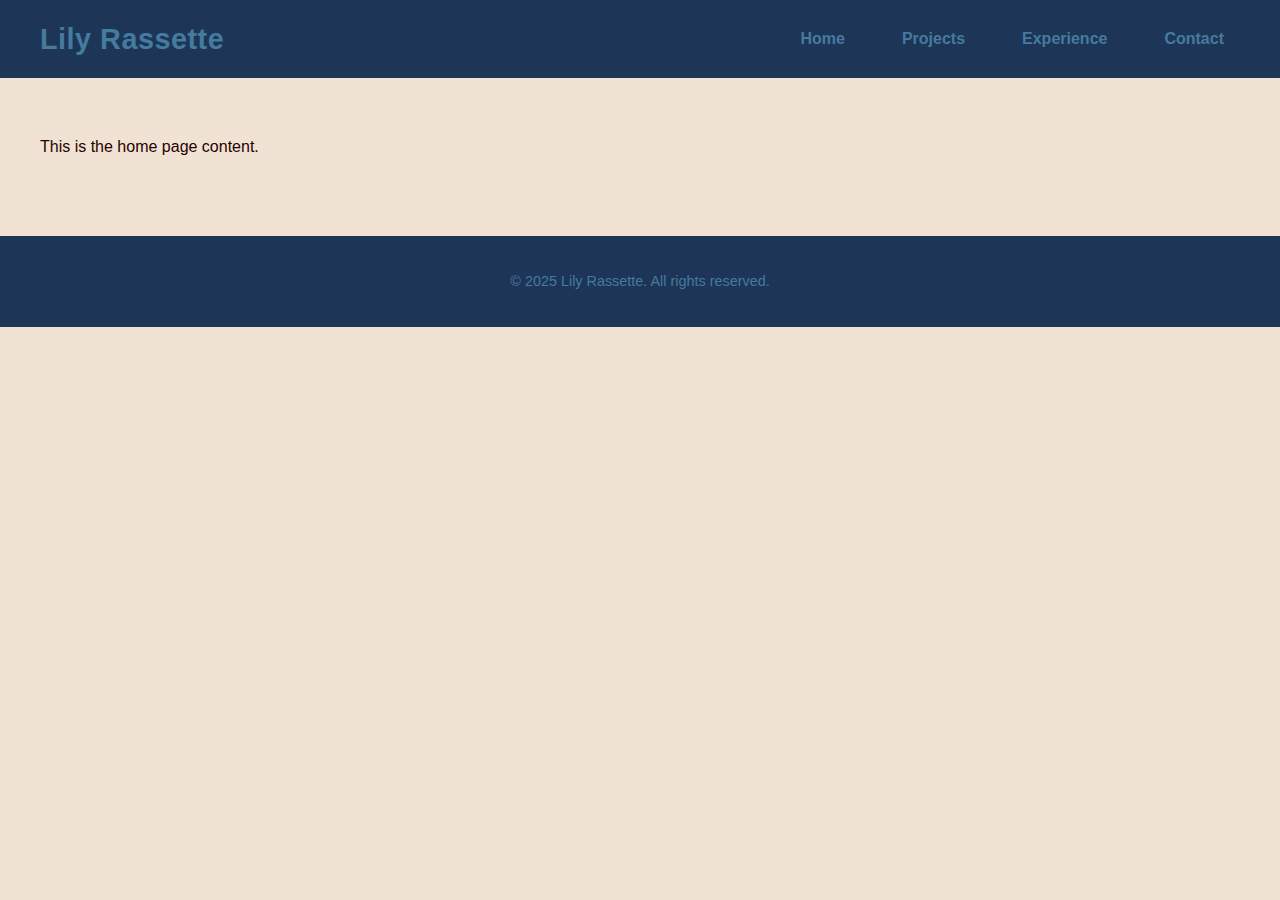
<file: contact/index.html>
<!DOCTYPE html>

<html lang="en">
 
  <head>
    <meta charset="utf-8">
    <title>Lily Rassette</title>
    <link href="styles.css" rel="stylesheet"/>
  </head>

<body>
<header>
    <nav class="navbar">
        <div class="logo">
            <a href="/">Lily Rassette</a> </div>
        <ul class="nav-links">
            <li><a href="/">Home</a></li><li><a href="/projects/">Projects</a></li><li><a href="/experience/">Experience</a></li><li><a href="/contact/">Contact</a></li></ul>
    </nav>
</header>

    <main>
        <p>This is the home page content.</p>
    </main>

    <footer>
        <p>&copy; 2025 Lily Rassette. All rights reserved.</p>
    </footer>
</body>
</html>
</file>
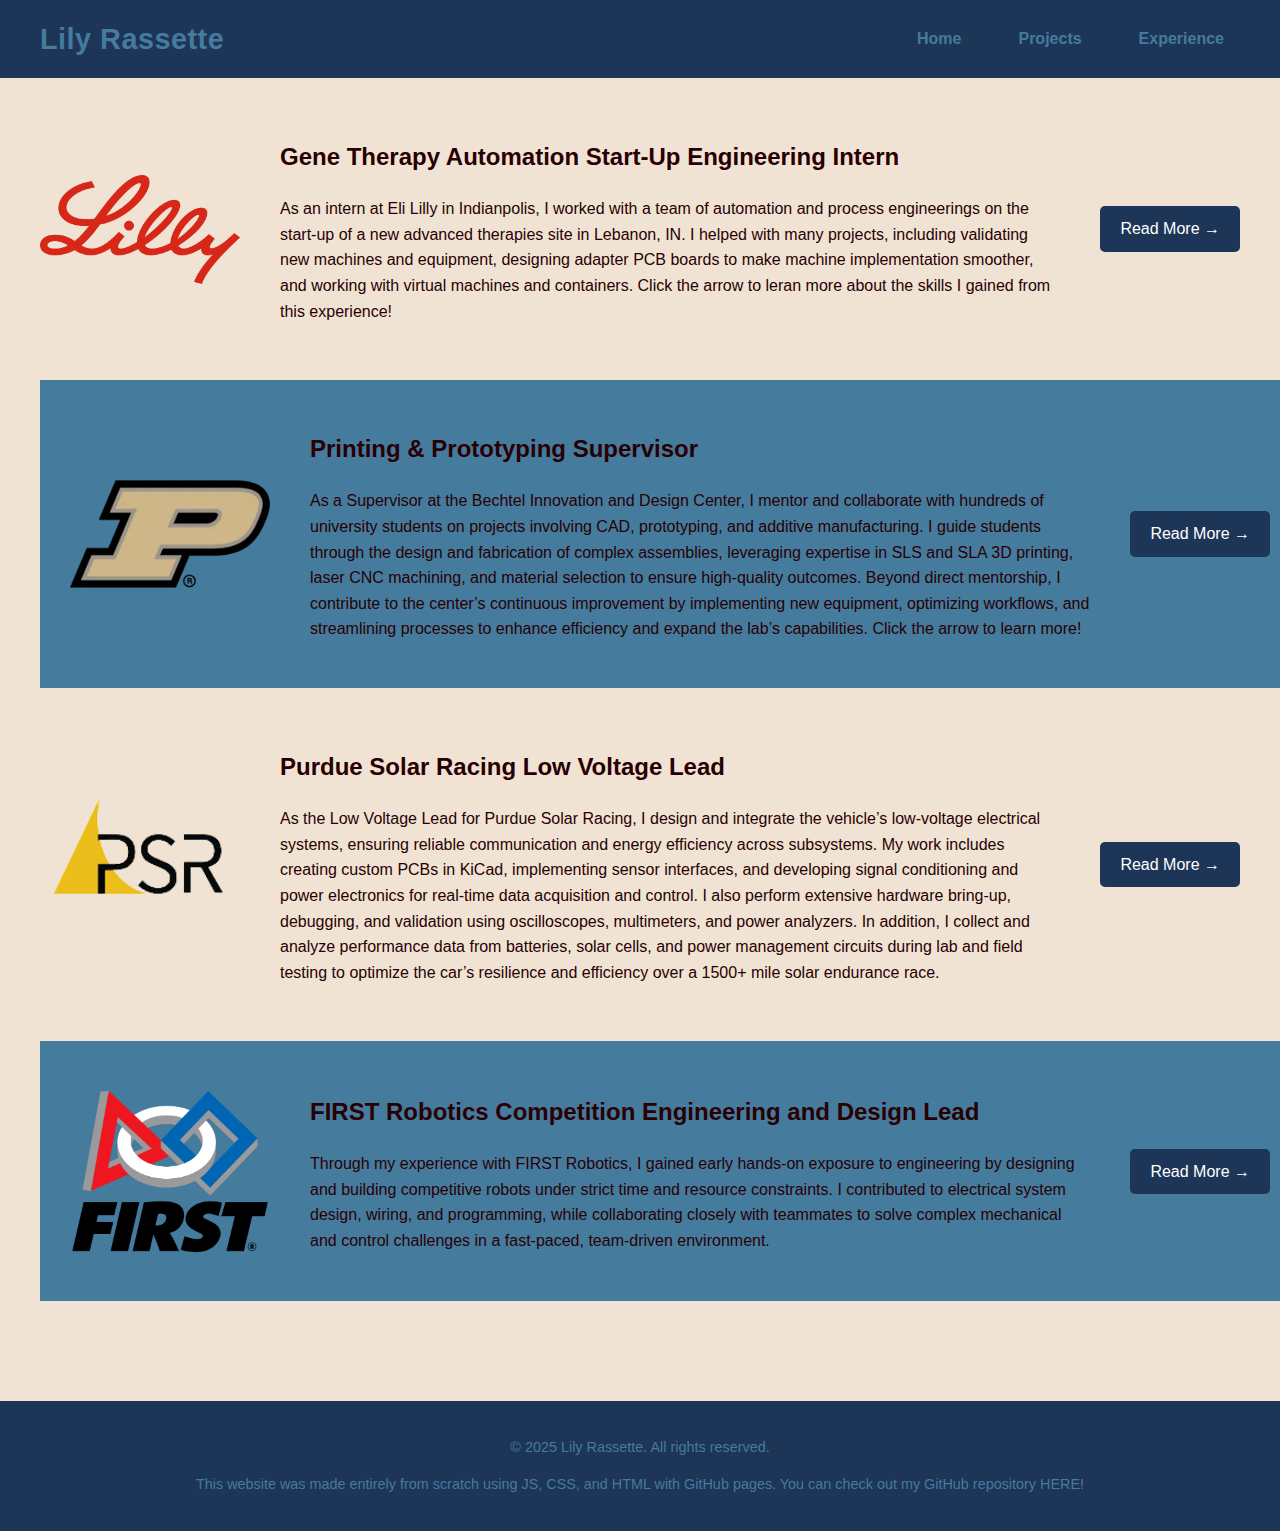
<file: experience/index.html>
<!DOCTYPE html>

<html lang="en">
 
  <head>
    <meta charset="utf-8">
    <title>Lily Rassette</title>
    <link href="styles.css" rel="stylesheet"/>
  </head>

<body>
<header>
    <nav class="navbar">
        <div class="logo">
            <a href="/">Lily Rassette</a> </div>
        <ul class="nav-links">
            <li><a href="/">Home</a></li><li><a href="/projects/">Projects</a></li><li><a href="/experience/">Experience</a></li></ul>
    </nav>
</header>

    <main>
        <div class="lilly-section">
            <img src="lilly_logo.png" alt="Eli Lilly Logo" class="CV-photo">
            <div class="cv-text">
                <h2>Gene Therapy Automation Start-Up Engineering Intern</h2>
                <p>As an intern at Eli Lilly in Indianpolis, I worked with a team of automation and process engineerings on the start-up of a new advanced therapies site in Lebanon, IN. I helped with many projects, including validating new machines and equipment, designing adapter PCB boards to make machine implementation smoother, and working with virtual machines and containers. Click the arrow to leran more about the skills I gained from this experience!</p>
            </div>
            <a href="your-projects-page.html" class="learn-more-button">
            Read More →
            </a>
        </div>
        <div class="bidc-section">
            <img src="bidc_logo.png" alt="BIDC Logo" class="CV-photo">
            <div class="cv-text">
                <h2>Printing & Prototyping Supervisor</h2>
                <p>As a Supervisor at the Bechtel Innovation and Design Center, I mentor and collaborate with hundreds of university students on projects involving CAD, prototyping, and additive manufacturing. I guide students through the design and fabrication of complex assemblies, leveraging expertise in SLS and SLA 3D printing, laser CNC machining, and material selection to ensure high-quality outcomes. Beyond direct mentorship, I contribute to the center’s continuous improvement by implementing new equipment, optimizing workflows, and streamlining processes to enhance efficiency and expand the lab’s capabilities. Click the arrow to learn more!</p>
            </div>
            <a href="your-projects-page.html" class="learn-more-button">
            Read More →
            </a>
        </div>
        <div class="psr-section">
            <img src="psrlogo.png" alt="Solar Car Logo" class="CV-photo">
            <div class="cv-text">
                <h2>Purdue Solar Racing Low Voltage Lead</h2>
                <p>As the Low Voltage Lead for Purdue Solar Racing, I design and integrate the vehicle’s low-voltage electrical systems, ensuring reliable communication and energy efficiency across subsystems. My work includes creating custom PCBs in KiCad, implementing sensor interfaces, and developing signal conditioning and power electronics for real-time data acquisition and control. I also perform extensive hardware bring-up, debugging, and validation using oscilloscopes, multimeters, and power analyzers. In addition, I collect and analyze performance data from batteries, solar cells, and power management circuits during lab and field testing to optimize the car’s resilience and efficiency over a 1500+ mile solar endurance race.</p>
            </div>
            <a href="your-projects-page.html" class="learn-more-button">
            Read More →
            </a>
        </div>
        <div class="frc-section">
            <img src="FIRST_logo.png" alt="FIRST Logo"" class="CV-photo">
            <div class="cv-text">
                <h2>FIRST Robotics Competition Engineering and Design Lead</h2>
                <p>Through my experience with FIRST Robotics, I gained early hands-on exposure to engineering by designing and building competitive robots under strict time and resource constraints. I contributed to electrical system design, wiring, and programming, while collaborating closely with teammates to solve complex mechanical and control challenges in a fast-paced, team-driven environment.</p>
            </div>
            <a href="your-projects-page.html" class="learn-more-button">
            Read More →
            </a>
        </div>
    </main>


    <footer>
        <p>&copy; 2025 Lily Rassette. All rights reserved.</p>
        <p>This website was made entirely from scratch using JS, CSS, and HTML with GitHub pages. You can check out my GitHub repository HERE!</p>
    </footer>
</body>
</html>
</file>
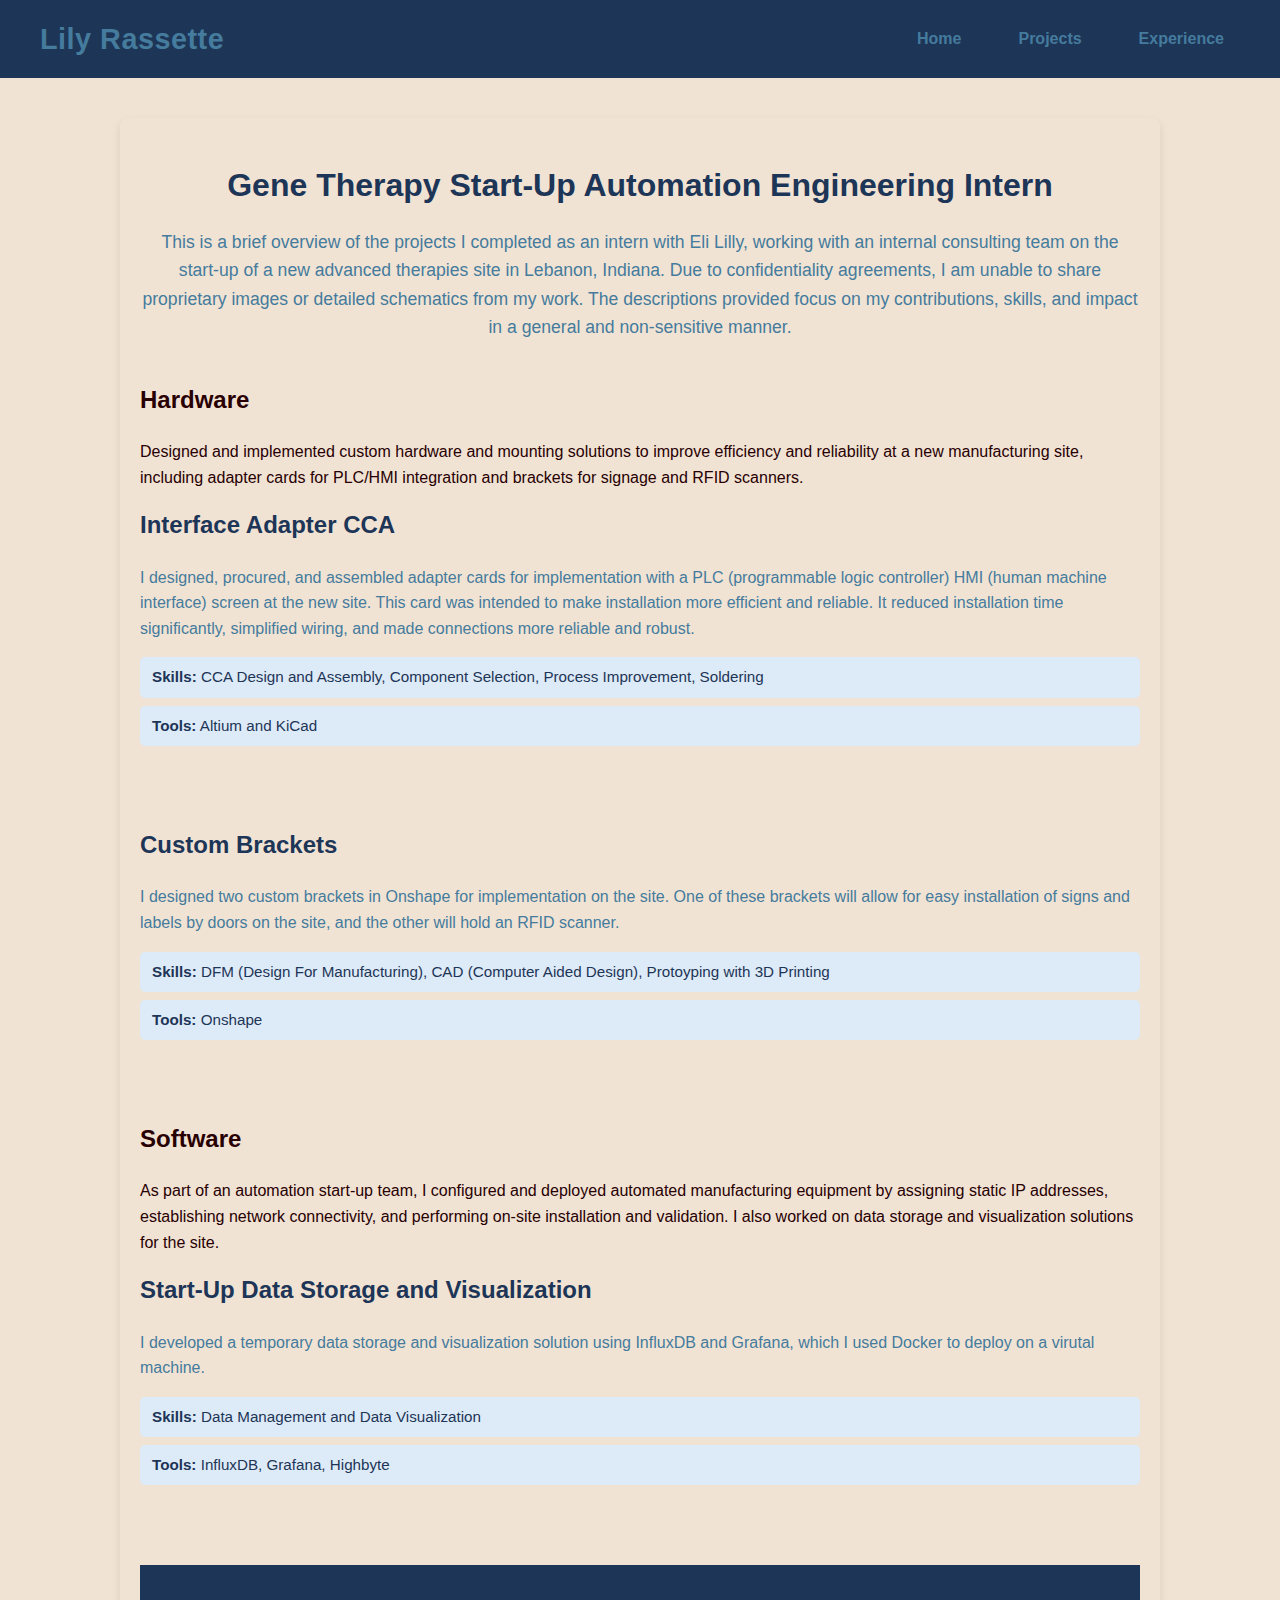
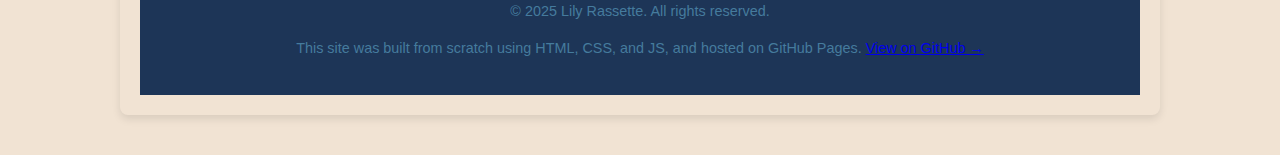
<file: projects/lilly/index.html>
<!DOCTYPE html>
<html lang="en">
<head>
  <meta charset="utf-8">
  <title>Lily Rassette</title>
  <link href="styles.css" rel="stylesheet">
  <link href="https://fonts.googleapis.com/css2?family=Inter:wght@400;500;600&family=Montserrat:wght@500;600&family=Work+Sans:wght@400;500&display=swap" rel="stylesheet">
</head>

<body>
  <!-- NAVIGATION -->
  <header>
    <nav class="navbar">
        <div class="logo">
            <a href="/">Lily Rassette</a> </div>
        <ul class="nav-links">
            <li><a href="/">Home</a></li><li><a href="/projects/">Projects</a></li><li><a href="/experience/">Experience</a></li></ul>
    </nav>
  </header>

  <!-- MAIN CONTENT -->
  <main class="category-page-main">
    <h1 class="category-page-title">Gene Therapy Start-Up Automation Engineering Intern</h1>
    <p class="category-page-description">
      This is a brief overview of the projects I completed as an intern with Eli Lilly, working with an internal consulting team on the start-up of a new advanced therapies site in Lebanon, Indiana. Due to confidentiality agreements, I am unable to share proprietary images or detailed schematics from my work. The descriptions provided focus on my contributions, skills, and impact in a general and non-sensitive manner.
    </p>

    <!-- SUMMARY SECTION -->
    <div class="summary-section">
      <h2>Hardware</h2>
      <p>Designed and implemented custom hardware and mounting solutions to improve efficiency and reliability at a new manufacturing site, including adapter cards for PLC/HMI integration and brackets for signage and RFID scanners.</p>
    </div>

    <!-- PROJECT 1 -->
    <div class="project-detail-item">
      <div class="project-detail-content">
        <h2>Interface Adapter CCA</h2>
        <p>I designed, procured, and assembled adapter cards for implementation with a PLC (programmable logic controller) HMI (human machine interface) screen at the new site. This card was intended to make installation more efficient and reliable. It reduced installation time significantly, simplified wiring, and made connections more reliable and robust. </p>
        <ul>
          <li><strong>Skills:</strong> CCA Design and Assembly, Component Selection, Process Improvement, Soldering</li>
          <li><strong>Tools:</strong> Altium and KiCad</li>
        </ul>
      </div>
    </div>

    <!-- PROJECT 2 -->
    <div class="project-detail-item">
      <div class="project-detail-content">
        <h2>Custom Brackets</h2>
        <p>I designed two custom brackets in Onshape for implementation on the site. One of these brackets will allow for easy installation of signs and labels by doors on the site, and the other will hold an RFID scanner.</p>
        <ul>
          <li><strong>Skills:</strong> DFM (Design For Manufacturing), CAD (Computer Aided Design), Protoyping with 3D Printing</li>
          <li><strong>Tools:</strong> Onshape</li>
        </ul>
      </div>
    </div>

    <div class="summary-section">
      <h2>Software</h2>
      <p>As part of an automation start-up team, I configured and deployed automated manufacturing equipment by assigning static IP addresses, establishing network connectivity, and performing on-site installation and validation. I also worked on data storage and visualization solutions for the site.</p>
    </div>

    <!-- PROJECT 2 -->
    <div class="project-detail-item">
      <div class="project-detail-content">
        <h2>Start-Up Data Storage and Visualization</h2>
        <p>I developed a temporary data storage and visualization solution using InfluxDB and Grafana, which I used Docker to deploy on a virutal machine. </p>
        <ul>
          <li><strong>Skills:</strong> Data Management and Data Visualization</li>
          <li><strong>Tools:</strong> InfluxDB, Grafana, Highbyte</li>
        </ul>
      </div>
    </div>

  <!-- FOOTER -->
  <footer>
    <p>&copy; 2025 Lily Rassette. All rights reserved.</p>
    <p>This site was built from scratch using HTML, CSS, and JS, and hosted on GitHub Pages. <a href="https://github.com/yourusername/yourrepo" target="_blank">View on GitHub →</a></p>
  </footer>
</body>
</html>
</file>
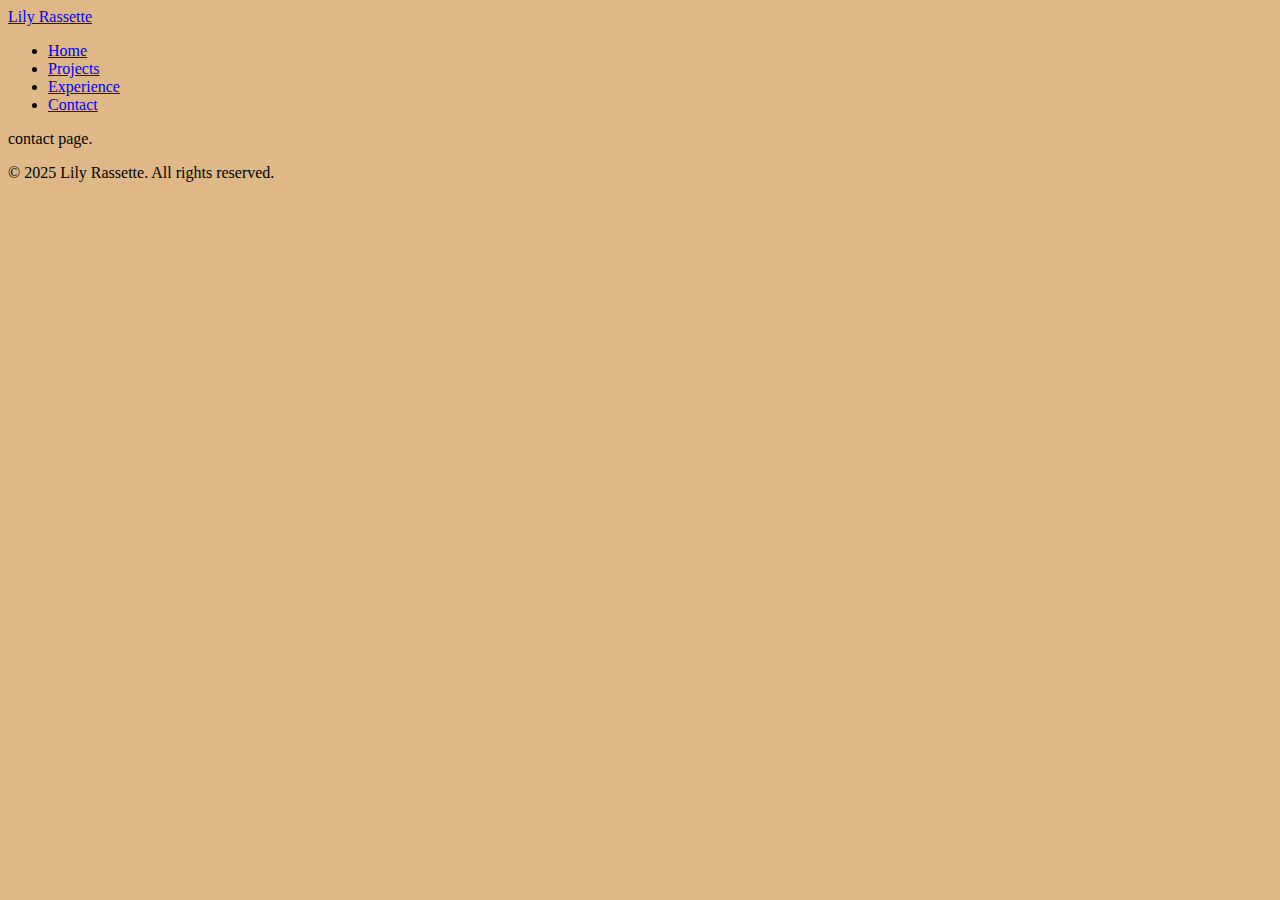
<file: contact.html>
<!DOCTYPE html>

<html lang="en">
 
  <head>
    <meta charset="utf-8">
    <title>Lily Rassette</title>
    <link href="styles.css" rel="stylesheet"/>
  </head>

<body>
    <header>
        <nav class="navbar">
            <div class="logo">
                <a href="index.html">Lily Rassette</a> </div>
            <ul class="nav-links">
                <li><a href="index.html">Home</a></li>
                <li><a href="projects.html">Projects</a></li>
                <li><a href="experience.html">Experience</a></li>
                <li><a href="contact.html">Contact</a></li>
                </ul>
        </nav>
    </header>

    <main>
        <p>contact page.</p>
    </main>

    <footer>
        <p>&copy; 2025 Lily Rassette. All rights reserved.</p>
    </footer>
</body>
</html>
</file>
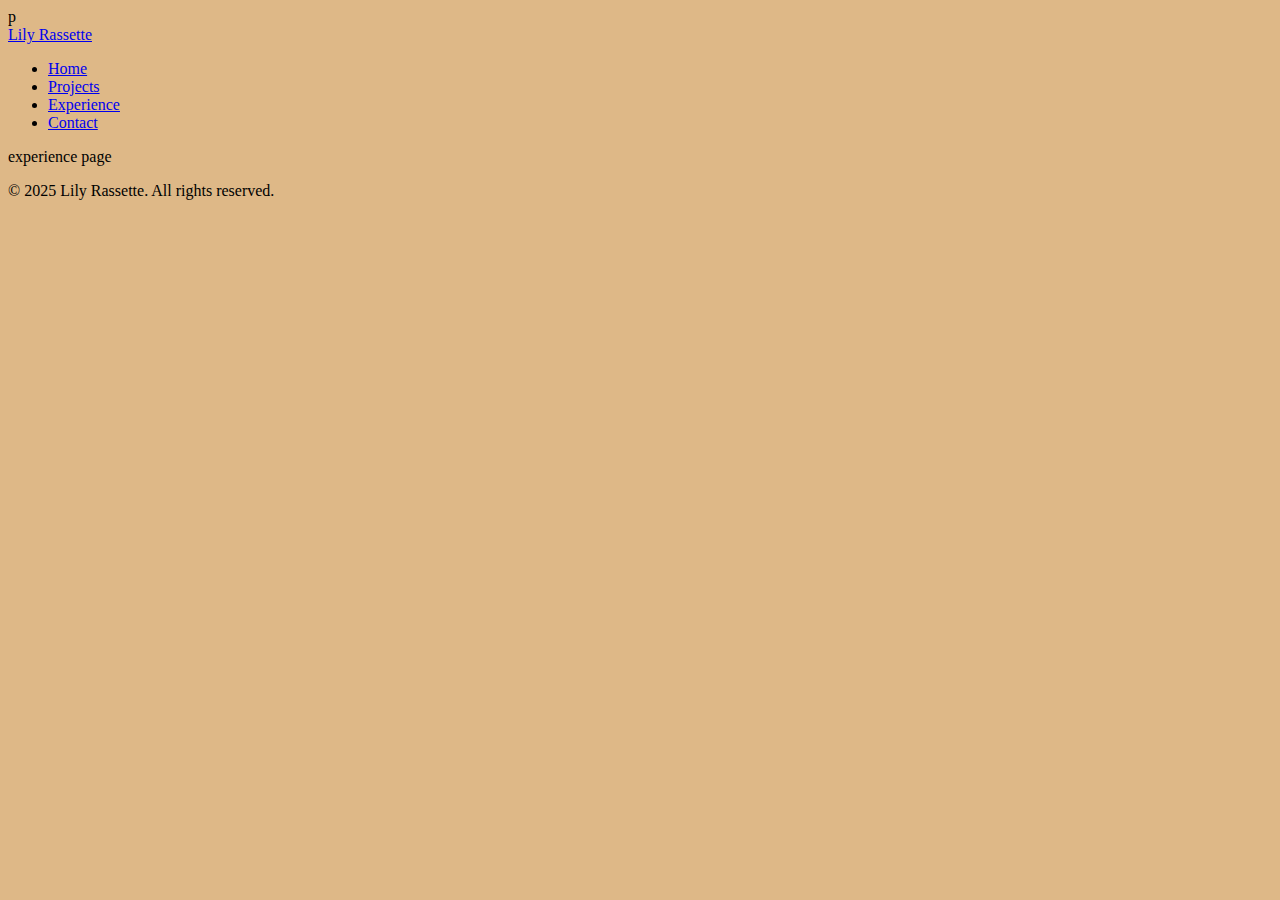
<file: experience.html>
p<!DOCTYPE html>

<html lang="en">
 
  <head>
    <meta charset="utf-8">
    <title>Lily Rassette</title>
    <link href="styles.css" rel="stylesheet"/>
  </head>

<body>
    <header>
        <nav class="navbar">
            <div class="logo">
                <a href="index.html">Lily Rassette</a> </div>
            <ul class="nav-links">
                <li><a href="index.html">Home</a></li>
                <li><a href="projects.html">Projects</a></li>
                <li><a href="experience.html">Experience</a></li>
                <li><a href="contact.html">Contact</a></li>
                </ul>
        </nav>
    </header>

    <main>
        <p>experience page</p>
    </main>

    <footer>
        <p>&copy; 2025 Lily Rassette. All rights reserved.</p>
    </footer>
</body>
</html>
</file>
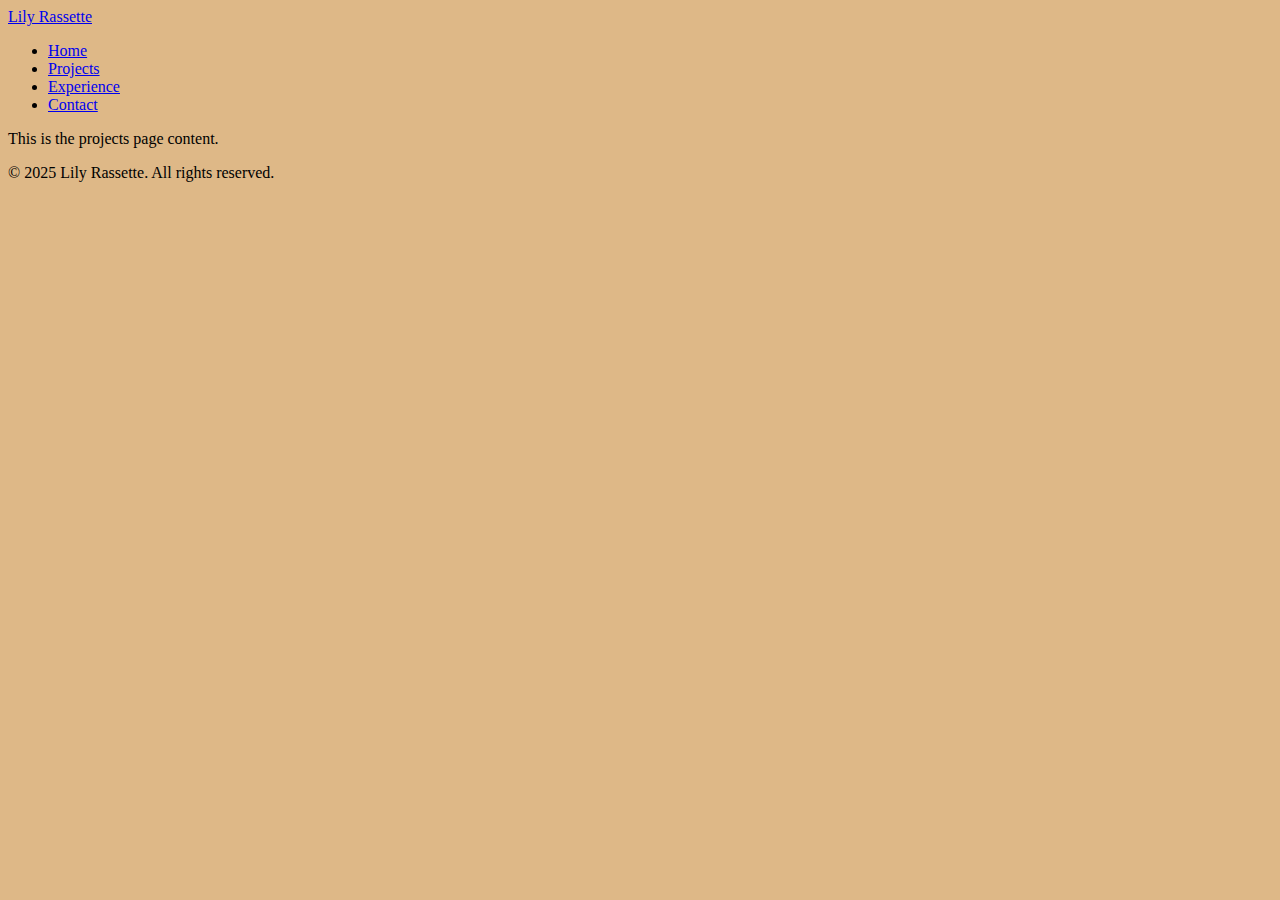
<file: projects.html>
<!DOCTYPE html>

<html lang="en">
 
  <head>
    <meta charset="utf-8">
    <title>Projects</title>
    <link href="styles.css" rel="stylesheet"/>
  </head>

<body>
    <header>
        <nav class="navbar">
            <div class="logo">
                <a href="index.html">Lily Rassette</a> </div>
            <ul class="nav-links">
                <li><a href="index.html">Home</a></li>
                <li><a href="projects.html">Projects</a></li>
                <li><a href="skills.html">Experience</a></li>
                <li><a href="contact.html">Contact</a></li>
                </ul>
        </nav>
    </header>

    <main>
        <p>This is the projects page content.</p>
    </main>

    <footer>
        <p>&copy; 2025 Lily Rassette. All rights reserved.</p>
    </footer>
</body>
</html>
</file>
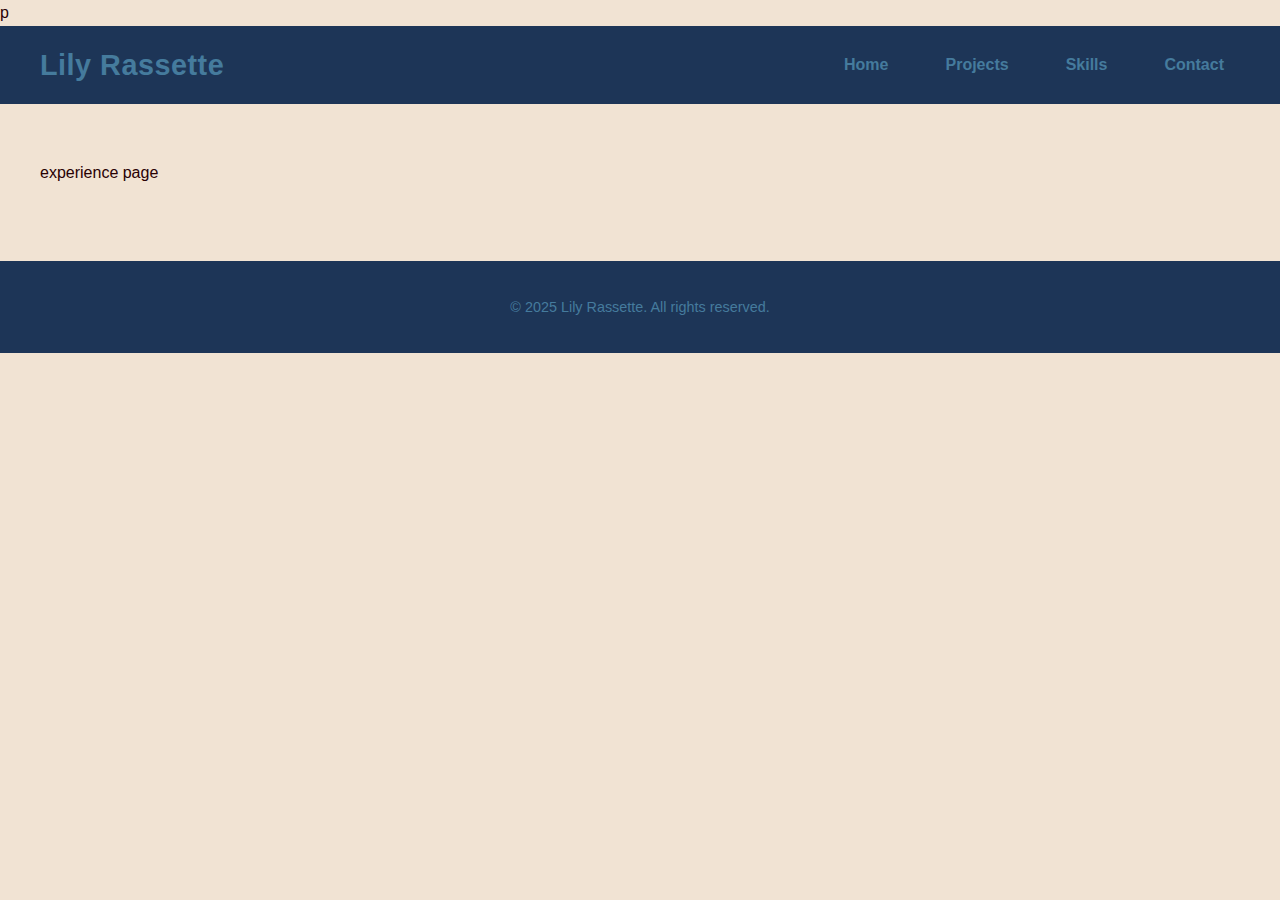
<file: experience/experience.html>
p<!DOCTYPE html>

<html lang="en">
 
  <head>
    <meta charset="utf-8">
    <title>Lily Rassette</title>
    <link href="styles.css" rel="stylesheet"/>
  </head>

<body>
<header>
    <nav class="navbar">
        <div class="logo">
            <a href="/">Lily Rassette</a> </div>
        <ul class="nav-links">
            <li><a href="/">Home</a></li><li><a href="/projects/">Projects</a></li> <li><a href="/skills/">Skills</a></li><li><a href="/contact/">Contact</a></li>   </ul>
    </nav>
</header>

    <main>
        <p>experience page</p>
    </main>

    <footer>
        <p>&copy; 2025 Lily Rassette. All rights reserved.</p>
    </footer>
</body>
</html>
</file>
<file: contact/styles.css>
body {
    margin: 0; 
    font-family: 'Roboto', sans-serif;                            /* OVERALL FONT */
    line-height: 1.6;                                             /* FONT SIZE */
    color: #280003;                                             /* OVERALL TEXT COLOR */
    background-color: #F1E3D3;                                  /* OVERALL BACKGROUND COLOR */
}

/* -------------------------- HEADER/NAV-BAR*/

header {
    background-color: #1d3557;                                  /* HEADER COLOR */
    position: sticky; top: 0; 
    z-index: 1000;
}

.navbar {
    max-width: 1200px; margin: 0 auto; padding: 1rem 2rem; display: flex; justify-content: space-between; align-items: center; 
}

/* -------------------------- LOGO */
.navbar .logo a {
    color: #457b9d;                                             /* LOGO TEXT COLOR */
    text-decoration: none; /* remove underline */
    font-size: 1.8rem; /* larger font size */
    font-weight: bold; /* bold */
    letter-spacing: 0.5px; /* letter spacing */
}

/* -------------------------- NAV LINKS */
.nav-links {
    list-style: none;margin: 0;padding: 0; display: flex; gap: 25px;
}

.nav-links a {
    color: #457b9d;                                             /* NAV LINK COLORS */
    text-decoration: none; /*remove underline */
    padding: 0.5rem 1rem; /* increase clickable area */
    transition: background-color 0.3s ease, color 0.3s ease;
    border-radius: 5px;
    font-weight: bold; /*bold*/
}

.nav-links a:hover,
.nav-links a:focus {
    background-color: #F1E3D3;                                  /* HOVER COLOR*/
    color: #1d3557; 
}

/* -------------------------- MAIN CONTENT */
main {
    max-width: 1200px;
    margin: 20px auto;
    padding: 20px;
    background-color: #F1E3D3;
    /* min-height: 80vh; */
}

/* -------------------------- ABOUT ME SECTION */
.about-me-section {
    display: flex;align-items: center; gap: 40px;    width: 80%;  /* Adjust this percentage as needed for your layout */
    margin: 0 auto;
}

.about-me-text {
    flex-grow: 1; 
}

.about-me-photo {
    width: 200px;
    height: 200px;
    object-fit: contain;
}

/* -------------------------- WORK EXPERIENCE SECTION */
.work-experience-section {
    max-width: 100%;
    margin: 40px auto;
    text-align: left; /* Center the heading and logo group */

    padding: 30px; 
    background-color: #457b9d; /* A soft, earthy tone from your main section */
}

.work-experience-section h2 {
    margin-bottom: 30px;
    color: #F1E3D3;
}

.company-list {
    display: flex;
    flex-wrap: wrap; /* Allows logos to wrap to the next line on small screens */
    justify-content: center; /* Centers the logos horizontally */
    gap: 30px; /* Provides consistent space between each logo */
}

.company-logo-link {
    display: block; /* Ensures the link takes up the full size of its container */
    width: 120px; /* Give each logo a fixed size */
    height: 120px;
    padding: 10px;
   /*  background-color: #ffffff; /* Add a white background for contrast */
    border: 1px solid #ddd;
    border-radius: 8px; /* Slightly rounded corners for a modern look */
    transition: transform 0.2s, box-shadow 0.2s; /* Add a hover effect */
}

.company-logo-link:hover {
    transform: scale(1.05); /* Makes the logo slightly bigger on hover */
    box-shadow: 0 4px 8px rgba(0, 0, 0, 0.1); /* Adds a subtle shadow on hover */
}

.company-logo {
    width: 100%; /* Makes the image fill its container */
    height: 100%;
    object-fit: contain; /* Ensures the entire logo is visible without distortion */
}

/* -------------------------- FOOTER */
footer {
    text-align: center;padding: 20px;margin-top: 40px;
    background-color: #1d3557;                                   /* FOOTER COLOR */
    color: #457b9d;
    font-size: 0.9rem;
}

/* -------------------------- RESPONSIVE */
@media (max-width: 768px) {
    .navbar {
        flex-direction: column; /* Stack logo and nav links vertically on small screens */
        align-items: flex-start; /* Align items to the start when stacked */
        padding: 1rem; /* Adjust padding for smaller screens */
    }

    .navbar .logo {
        margin-bottom: 15px; /* Space between logo and stacked links */
    }

    .nav-links {
        flex-direction: column; /* Stack links vertically */
        width: 100%; /* Make links take full width */
        gap: 0; /* Remove gap when stacked */
    }

    .nav-links li {
        width: 100%; /* Make each list item take full width */
        text-align: left; /* Align text to the left */
        margin-left: 0; /* Remove left margin */
    }

    .nav-links a {
        display: block; /* Make links block-level to fill width */
        padding: 10px 15px; /* Adjust padding for stacked links */
        border-radius: 0; /* Remove border radius if you don't want it for stacked items */
        border-bottom: 1px solid rgba(255, 255, 255, 0.1); /* Subtle separator */
    }

    .nav-links li:last-child a {
        border-bottom: none; /* No border for the last item */
    }
}
</file>
<file: experience/styles.css>
body {
    margin: 0; 
    font-family: 'Roboto', sans-serif;                            /* OVERALL FONT */
    line-height: 1.6;                                             /* FONT SIZE */
    color: #280003;                                             /* OVERALL TEXT COLOR */
    background-color: #F1E3D3;                                  /* OVERALL BACKGROUND COLOR */
}

/* -------------------------- HEADER/NAV-BAR*/

header {
    background-color: #1d3557;                                  /* HEADER COLOR */
    position: sticky; top: 0; 
    z-index: 1000;
}

.navbar {
    max-width: 1200px; margin: 0 auto; padding: 1rem 2rem; display: flex; justify-content: space-between; align-items: center; 
}

/* -------------------------- LOGO */
.navbar .logo a {
    color: #457b9d;                                             /* LOGO TEXT COLOR */
    text-decoration: none; /* remove underline */
    font-size: 1.8rem; /* larger font size */
    font-weight: bold; /* bold */
    letter-spacing: 0.5px; /* letter spacing */
}

/* -------------------------- NAV LINKS */
.nav-links {
    list-style: none;margin: 0;padding: 0; display: flex; gap: 25px;
}

.nav-links a {
    color: #457b9d;                                             /* NAV LINK COLORS */
    text-decoration: none; /*remove underline */
    padding: 0.5rem 1rem; /* increase clickable area */
    transition: background-color 0.3s ease, color 0.3s ease;
    border-radius: 5px;
    font-weight: bold; /*bold*/
}

.nav-links a:hover,
.nav-links a:focus {
    background-color: #F1E3D3;                                  /* HOVER COLOR*/
    color: #1d3557; 
}

/* -------------------------- MAIN CONTENT */
main {
    max-width: 1200px;
    margin: 20px auto;
    padding: 20px;
    background-color: #F1E3D3;
    /* min-height: 80vh; */
}

/* -------------------------- ABOUT ME SECTION */
.lilly-section, .bidc-section, .psr-section, .frc-section {
    display: flex;align-items: center; gap: 40px;    width: 100%;  /* Adjust this percentage as needed for your layout */
    margin: 0 auto;
}

.bidc-section, .frc-section {
    width: 100%;
    margin: 40px auto;
    padding: 30px;
    background-color: #457b9d;
}

.cv-text {
    flex-grow: 1; 
}

.CV-photo {
    width: 200px;
    height: 200px;
    object-fit: contain;
}

.learn-more-button {
    text-decoration: none;
    color: white;
    background-color: #1d3557;
    padding: 10px 20px;
    border-radius: 5px;
    
    /* These Flexbox properties center the text and arrow vertically */
    display: flex;
    align-items: center;
    justify-content: center;
    
    /* Ensures the button does not shrink if space is limited */
    flex-shrink: 0;
}

/* -------------------------- FOOTER --------------------------*/
footer {
    text-align: center;
    padding: 20px;
    margin-top: 40px;
    background-color: #1d3557;
    color: #457b9d;
    font-size: 0.9rem;
}


/* -------------------------- RESPONSIVE */
@media (max-width: 768px) {
    .navbar {
        flex-direction: column; /* Stack logo and nav links vertically on small screens */
        align-items: flex-start; /* Align items to the start when stacked */
        padding: 1rem; /* Adjust padding for smaller screens */
    }

    .navbar .logo {
        margin-bottom: 15px; /* Space between logo and stacked links */
    }

    .nav-links {
        flex-direction: column; /* Stack links vertically */
        width: 100%; /* Make links take full width */
        gap: 0; /* Remove gap when stacked */
    }

    .nav-links li {
        width: 100%; /* Make each list item take full width */
        text-align: left; /* Align text to the left */
        margin-left: 0; /* Remove left margin */
    }

    .nav-links a {
        display: block; /* Make links block-level to fill width */
        padding: 10px 15px; /* Adjust padding for stacked links */
        border-radius: 0; /* Remove border radius if you don't want it for stacked items */
        border-bottom: 1px solid rgba(255, 255, 255, 0.1); /* Subtle separator */
    }

    .nav-links li:last-child a {
        border-bottom: none; /* No border for the last item */
    }
}
</file>
<file: projects/lilly/styles.css>
body {
    margin: 0; 
    font-family: 'Roboto', sans-serif;                            /* OVERALL FONT */
    line-height: 1.6;                                             /* FONT SIZE */
    color: #280003;                                             /* OVERALL TEXT COLOR */
    background-color: #F1E3D3;                                  /* OVERALL BACKGROUND COLOR */
}

/* -------------------------- HEADER/NAV-BAR*/

header {
    background-color: #1d3557;                                  /* HEADER COLOR */
    position: sticky; top: 0; 
    z-index: 1000;
}

.navbar {
    max-width: 1200px; margin: 0 auto; padding: 1rem 2rem; display: flex; justify-content: space-between; align-items: center; 
}

/* -------------------------- LOGO */
.navbar .logo a {
    color: #457b9d;                                             /* LOGO TEXT COLOR */
    text-decoration: none; /* remove underline */
    font-size: 1.8rem; /* larger font size */
    font-weight: bold; /* bold */
    letter-spacing: 0.5px; /* letter spacing */
}

/* -------------------------- NAV LINKS */
.nav-links {
    list-style: none;margin: 0;padding: 0; display: flex; gap: 25px;
}

.nav-links a {
    color: #457b9d;                                             /* NAV LINK COLORS */
    text-decoration: none; /*remove underline */
    padding: 0.5rem 1rem; /* increase clickable area */
    transition: background-color 0.3s ease, color 0.3s ease;
    border-radius: 5px;
    font-weight: bold; /*bold*/
}

.nav-links a:hover,
.nav-links a:focus {
    background-color: #F1E3D3;                                  /* HOVER COLOR*/
    color: #1d3557; 
}

/* -------------------------- CATEGORY PAGES --------------------------*/
.category-page-main {
    max-width: 1000px;
    margin: 40px auto;
    padding: 20px;
    background-color: #F1E3D3;
    border-radius: 8px;
    box-shadow: 0 4px 8px rgba(0, 0, 0, 0.1);
}

.category-page-title {
    text-align: center;
    color: #1d3557;
    margin-bottom: 10px;
}

.category-page-description {
    text-align: center;
    color: #457b9d;
    font-size: 1.1rem;
    margin-bottom: 40px;
}

.project-detail-item {
    display: flex;
    gap: 30px;
    margin-bottom: 60px;
    align-items: flex-start;
}

/* Reverse layout for alternating projects */
.project-detail-item:nth-child(even) {
    flex-direction: row-reverse;
}

.project-detail-images {
    flex: 1;
    display: flex;
    flex-direction: column;
    gap: 15px;
}

.project-detail-images img {
    width: 100%;
    height: 200px;
    object-fit: cover;
    border-radius: 8px;
    box-shadow: 0 2px 4px rgba(0, 0, 0, 0.08);
}

.project-detail-content {
    flex: 1;
}

.project-detail-content h2 {
    color: #1d3557;
    margin-top: 0;
}

.project-detail-content p {
    color: #457b9d;
    margin-bottom: 15px;
}

.project-detail-content ul {
    list-style: none;
    padding: 0;
    margin-bottom: 20px;
}

.project-detail-content ul li {
    background-color: #DDEBF8;
    padding: 8px 12px;
    border-radius: 5px;
    margin-bottom: 8px;
    color: #1d3557;
    font-size: 0.95rem;
}


footer {
    text-align: center;padding: 20px;margin-top: 40px;
    background-color: #1d3557;                                   /* FOOTER COLOR */
    color: #457b9d;
    font-size: 0.9rem;
}

/* -------------------------- RESPONSIVE FOR CATEGORY PAGES --------------------------*/
@media (max-width: 768px) {
    .project-detail-item,
    .project-detail-item:nth-child(even) {
        flex-direction: column;
        align-items: center;
    }

    .project-detail-images {
        width: 100%;
    }

    .project-detail-content {
        width: 100%;
        text-align: center;
    }
}
</file>
<file: styles.css>
body {
  background-color: burlywood;
}
</file>
